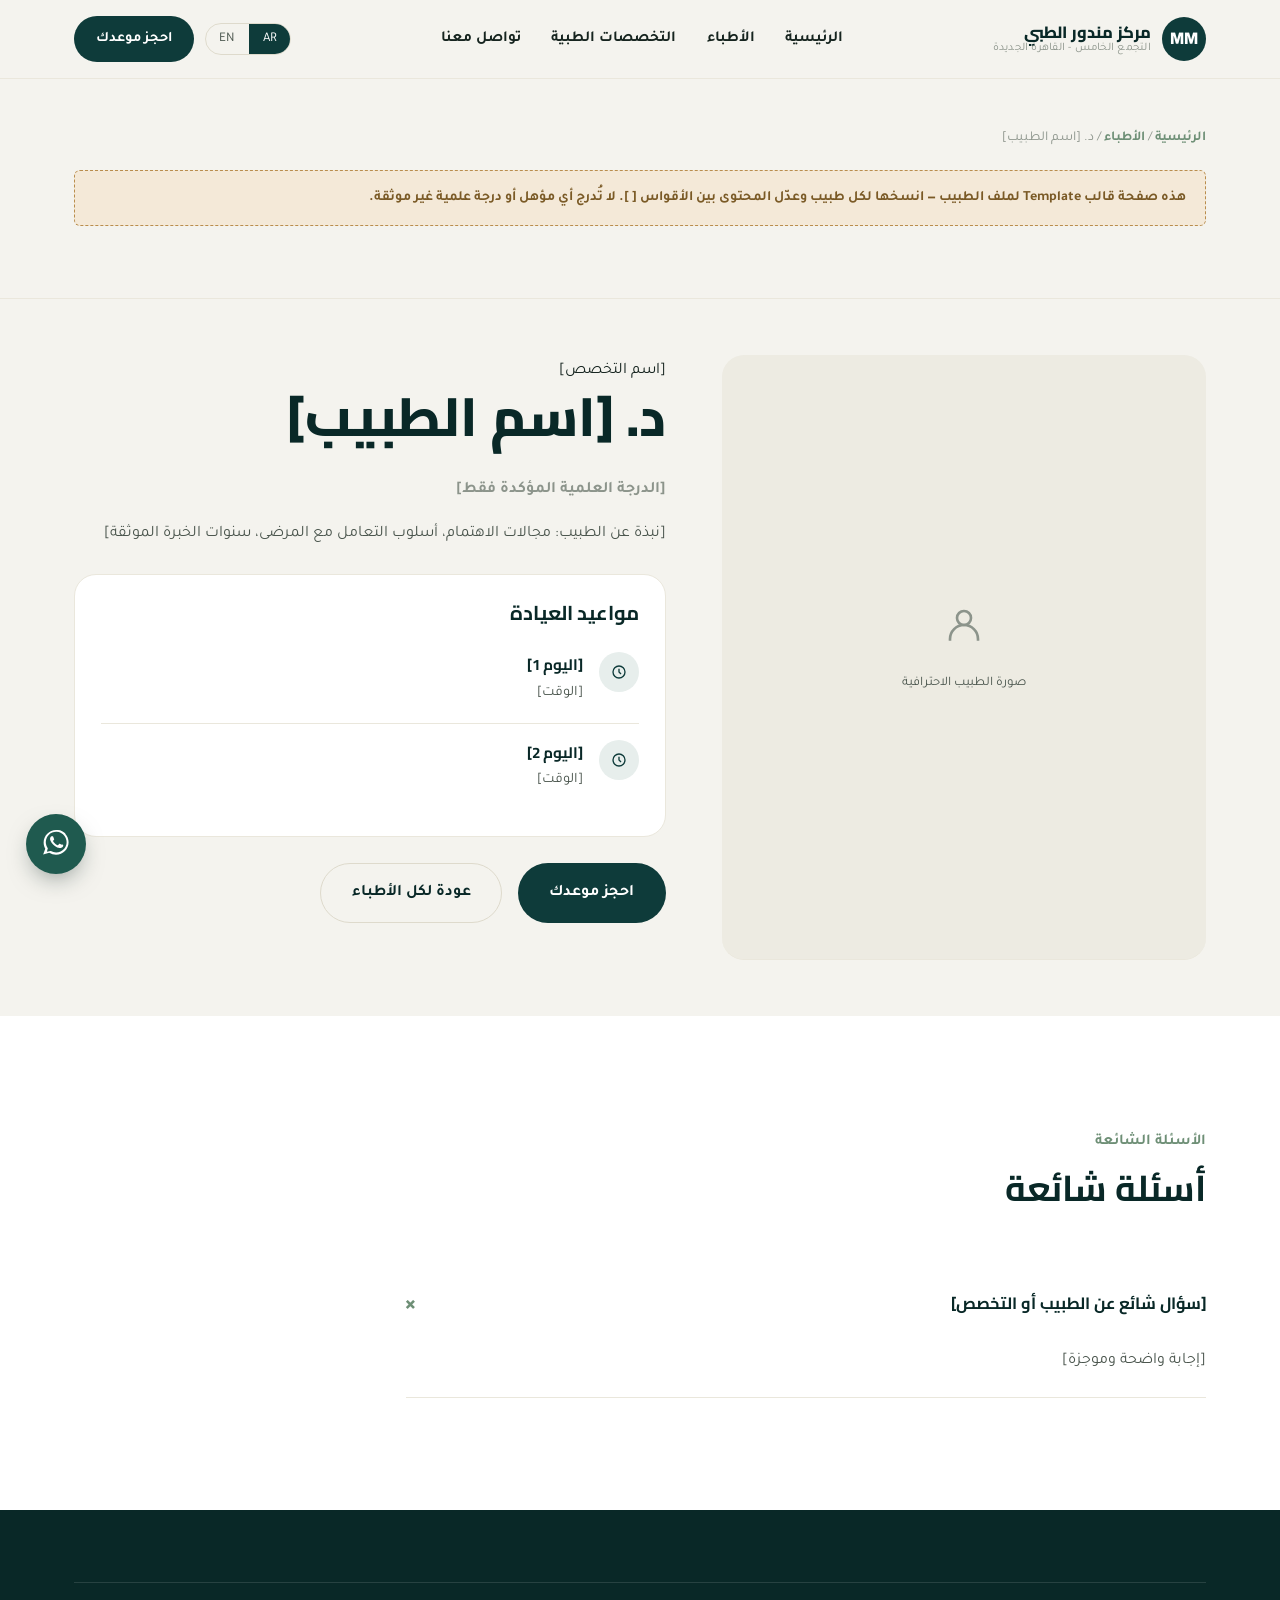
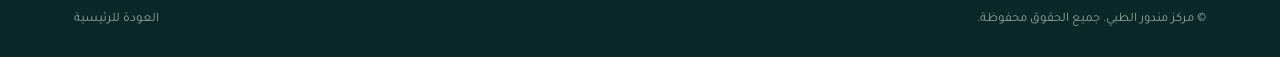
<file: doctor-template.html>
<!DOCTYPE html>
<html lang="ar" dir="rtl">
<head>
<meta charset="UTF-8">
<meta name="viewport" content="width=device-width, initial-scale=1.0">
<title>د. [اسم الطبيب] | مركز مندور الطبي</title>
<meta name="description" content="الملف الشخصي لـ د. [اسم الطبيب] في مركز مندور الطبي، [التخصص]، التجمع الخامس، القاهرة الجديدة.">
<link rel="preconnect" href="https://fonts.googleapis.com">
<link rel="preconnect" href="https://fonts.gstatic.com" crossorigin>
<link href="https://fonts.googleapis.com/css2?family=Cairo:wght@600;700;800&family=Tajawal:wght@400;500;700&display=swap" rel="stylesheet">
<link rel="stylesheet" href="css/style.css">
<script type="application/ld+json">
{"@context":"https://schema.org","@type":"Physician","name":"[Doctor Name]","medicalSpecialty":"[Specialty]"}
</script>
</head>
<body>

<header class="site-header">
  <div class="header-row container">
    <a href="index.html" class="brand">
      <span class="brand-mark">MM</span>
      <span class="brand-name">
        <strong data-ar="مركز مندور الطبي" data-en="Mandour Medical Center">مركز مندور الطبي</strong>
        <span data-ar="التجمع الخامس - القاهرة الجديدة" data-en="Fifth Settlement - New Cairo">التجمع الخامس - القاهرة الجديدة</span>
      </span>
    </a>
    <nav class="main-nav">
      <a href="index.html" data-ar="الرئيسية" data-en="Home">الرئيسية</a>
      <a href="index.html#doctors" data-ar="الأطباء" data-en="Doctors">الأطباء</a>
      <a href="index.html#specialties" data-ar="التخصصات الطبية" data-en="Specialties">التخصصات الطبية</a>
      <a href="index.html#contact" data-ar="تواصل معنا" data-en="Contact">تواصل معنا</a>
    </nav>
    <div class="header-actions">
      <div class="lang-switch"><button data-lang="ar" class="active">AR</button><button data-lang="en">EN</button></div>
      <a href="index.html#book" class="btn btn-primary btn-sm" data-ar="احجز موعدك" data-en="Book Appointment">احجز موعدك</a>
      <button class="hamburger" aria-label="menu"><span></span><span></span><span></span></button>
    </div>
  </div>
  <div class="mobile-nav">
    <a href="index.html" data-ar="الرئيسية" data-en="Home">الرئيسية</a>
    <a href="index.html#doctors" data-ar="الأطباء" data-en="Doctors">الأطباء</a>
    <a href="index.html#contact" data-ar="تواصل معنا" data-en="Contact">تواصل معنا</a>
  </div>
</header>

<div class="page-hero">
  <div class="container">
    <div class="breadcrumb"><a href="index.html" data-ar="الرئيسية" data-en="Home">الرئيسية</a> / <a href="index.html#doctors" data-ar="الأطباء" data-en="Doctors">الأطباء</a> / <span data-ar="د. [اسم الطبيب]" data-en="Dr. [Doctor Name]">د. [اسم الطبيب]</span></div>
    <div class="template-flag" data-ar="هذه صفحة قالب Template لملف الطبيب — انسخها لكل طبيب وعدّل المحتوى بين الأقواس [ ]. لا تُدرج أي مؤهل أو درجة علمية غير موثقة." data-en="This is a TEMPLATE doctor-profile page — duplicate it for each doctor and edit the bracketed [ ] content. Never add an unverified qualification or degree.">هذه صفحة قالب Template لملف الطبيب — انسخها لكل طبيب وعدّل المحتوى بين الأقواس [ ]. لا تُدرج أي مؤهل أو درجة علمية غير موثقة.</div>
  </div>
</div>

<section class="section-tight">
  <div class="container about-grid">
    <div class="doctor-photo" style="border-radius:var(--radius-l); aspect-ratio:4/5;">
      <div><svg width="42" height="42" viewBox="0 0 24 24" fill="none" stroke="currentColor" stroke-width="1.5"><circle cx="12" cy="8" r="4"/><path d="M4 21v-1a8 8 0 0 1 16 0v1"/></svg>
      <p style="margin-top:1rem" data-ar="صورة الطبيب الاحترافية" data-en="Doctor's professional photo">صورة الطبيب الاحترافية</p></div>
    </div>
    <div>
      <span class="eyebrow" data-ar="[اسم التخصص]" data-en="[Specialty Name]">[اسم التخصص]</span>
      <h1 data-ar="د. [اسم الطبيب]" data-en="Dr. [Doctor Name]">د. [اسم الطبيب]</h1>
      <p style="color:var(--ink-faint); font-weight:600;" data-ar="[الدرجة العلمية المؤكدة فقط]" data-en="[Verified qualification only]">[الدرجة العلمية المؤكدة فقط]</p>
      <p data-ar="[نبذة عن الطبيب: مجالات الاهتمام، أسلوب التعامل مع المرضى، سنوات الخبرة الموثقة]" data-en="[About the doctor: areas of focus, approach to patient care, verified years of experience]">[نبذة عن الطبيب: مجالات الاهتمام، أسلوب التعامل مع المرضى، سنوات الخبرة الموثقة]</p>

      <div class="contact-card" style="padding:1.6rem; margin:1.6rem 0;">
        <h3 data-ar="مواعيد العيادة" data-en="Clinic Hours">مواعيد العيادة</h3>
        <div class="contact-row"><span class="ico"><svg width="16" height="16" viewBox="0 0 24 24" fill="none" stroke="currentColor" stroke-width="2"><circle cx="12" cy="12" r="9"/><path d="M12 7v5l3 3"/></svg></span><div><strong data-ar="[اليوم 1]" data-en="[Day 1]">[اليوم 1]</strong><span data-ar="[الوقت]" data-en="[Time]">[الوقت]</span></div></div>
        <div class="contact-row"><span class="ico"><svg width="16" height="16" viewBox="0 0 24 24" fill="none" stroke="currentColor" stroke-width="2"><circle cx="12" cy="12" r="9"/><path d="M12 7v5l3 3"/></svg></span><div><strong data-ar="[اليوم 2]" data-en="[Day 2]">[اليوم 2]</strong><span data-ar="[الوقت]" data-en="[Time]">[الوقت]</span></div></div>
      </div>

      <div class="hero-ctas">
        <a href="index.html#book" class="btn btn-primary" data-ar="احجز موعدك" data-en="Book Appointment">احجز موعدك</a>
        <a href="index.html#doctors" class="btn btn-outline" data-ar="عودة لكل الأطباء" data-en="Back to All Doctors">عودة لكل الأطباء</a>
      </div>
    </div>
  </div>
</section>

<section class="bg-alt" id="faq">
  <div class="container">
    <div class="section-head">
      <span class="eyebrow" data-ar="الأسئلة الشائعة" data-en="FAQ">الأسئلة الشائعة</span>
      <h2 data-ar="أسئلة شائعة" data-en="Frequently Asked Questions">أسئلة شائعة</h2>
    </div>
    <div class="faq-list" style="max-width:800px;">
      <div class="faq-item open">
        <button class="faq-q"><span data-ar="[سؤال شائع عن الطبيب أو التخصص]" data-en="[Common question about the doctor or specialty]">[سؤال شائع عن الطبيب أو التخصص]</span><span class="plus">+</span></button>
        <div class="faq-a"><p data-ar="[إجابة واضحة وموجزة]" data-en="[Clear, concise answer]">[إجابة واضحة وموجزة]</p></div>
      </div>
    </div>
  </div>
</section>

<footer class="site-footer">
  <div class="container">
    <div class="footer-bottom">
      <span data-ar="© مركز مندور الطبي. جميع الحقوق محفوظة." data-en="© Mandour Medical Center. All Rights Reserved.">© مركز مندور الطبي. جميع الحقوق محفوظة.</span>
      <span><a href="index.html" data-ar="العودة للرئيسية" data-en="Back to Home">العودة للرئيسية</a></span>
    </div>
  </div>
</footer>

<a class="wa-float" href="https://wa.me/20000000000" aria-label="WhatsApp" target="_blank" rel="noopener">
  <svg width="28" height="28" viewBox="0 0 24 24" fill="currentColor"><path d="M20.5 3.5A10.4 10.4 0 0 0 12.1 0C6.2 0 1.4 4.8 1.4 10.7c0 1.9.5 3.7 1.4 5.3L1 21l5.2-1.4a10.7 10.7 0 0 0 5.9 1.7h0c5.9 0 10.7-4.8 10.7-10.7 0-2.9-1.1-5.6-3.1-7.6zM12.1 19.3h0a8.9 8.9 0 0 1-4.5-1.2l-.3-.2-3.1.8.8-3-.2-.3a8.9 8.9 0 1 1 7.3 3.9zm4.9-6.6c-.3-.1-1.6-.8-1.8-.9-.2-.1-.4-.1-.6.1-.2.3-.7.9-.8 1-.2.2-.3.2-.5.1-.3-.1-1.2-.4-2.2-1.4-.8-.7-1.4-1.6-1.5-1.9-.2-.3 0-.4.1-.6l.4-.5c.1-.1.2-.3.3-.4.1-.2 0-.4 0-.5-.1-.1-.6-1.5-.8-2-.2-.5-.4-.4-.6-.4h-.5c-.2 0-.5.1-.7.3-.2.3-.9.9-.9 2.2s1 2.5 1.1 2.7c.1.2 2 3 4.7 4.2.7.3 1.2.5 1.6.6.7.2 1.3.2 1.8.1.5-.1 1.6-.7 1.9-1.3.2-.6.2-1.1.2-1.3-.1-.1-.3-.2-.6-.3z"/></svg>
</a>

<script src="js/i18n.js"></script>
<script src="js/main.js"></script>
</body>
</html>
</file>
<file: css/style.css>
/* ==========================================================================
   Mandour Medical Center — Design System
   Tokens: ink #16241F | bg #F4F3EE | teal #0E3B3A | sage #6E8F76 | gold #B98D4D
   Type: Cairo (display) + Tajawal (body) — bilingual AR/EN, RTL default
   ========================================================================== */

:root{
  --ink:#16241F;
  --ink-soft:#4A554D;
  --ink-faint:#8C948B;
  --bg:#F4F3EE;
  --bg-alt:#EDEBE2;
  --surface:#FFFFFF;
  --teal:#0E3B3A;
  --teal-deep:#092827;
  --teal-tint:#E7EEEC;
  --sage:#6E8F76;
  --gold:#B98D4D;
  --gold-tint:#F4E9D8;
  --line:#DEDACC;
  --line-soft:#EAE7DC;
  --radius-s:6px;
  --radius-m:12px;
  --radius-l:22px;
  --shadow-card: 0 1px 2px rgba(22,36,31,.06), 0 8px 24px -12px rgba(22,36,31,.12);
  --maxw:1180px;
  --space-section: 7rem;
}

@media (max-width:720px){
  :root{ --space-section: 4rem; }
}

*,*::before,*::after{ box-sizing:border-box; }
html{ scroll-behavior:smooth; }
body{
  margin:0;
  background:var(--bg);
  color:var(--ink);
  font-family:'Tajawal', 'Cairo', sans-serif;
  font-size:16px;
  line-height:1.75;
  -webkit-font-smoothing:antialiased;
  overflow-x:hidden;
}
html[dir="rtl"] body{ font-family:'Tajawal','Cairo',sans-serif; }
html[dir="ltr"] body{ font-family:'Cairo','Tajawal',sans-serif; }

h1,h2,h3,h4{
  font-family:'Cairo', sans-serif;
  font-weight:700;
  color:var(--teal-deep);
  margin:0 0 .5em;
  line-height:1.3;
}
h1{ font-size:clamp(2.1rem, 4.2vw, 3.4rem); font-weight:800; line-height:1.2; }
h2{ font-size:clamp(1.6rem, 2.8vw, 2.35rem); }
h3{ font-size:1.25rem; }
p{ margin:0 0 1em; color:var(--ink-soft); }
a{ color:inherit; text-decoration:none; }
img{ max-width:100%; display:block; }
ul{ margin:0; padding:0; list-style:none; }
button{ font-family:inherit; cursor:pointer; }

.container{ max-width:var(--maxw); margin:0 auto; padding:0 1.5rem; }
section{ padding:var(--space-section) 0; }
.section-tight{ padding:3.5rem 0; }

.section-head{ max-width:640px; margin-bottom:3rem; }
html[dir="ltr"] .section-head{ }
.section-head .eyebrow{
  display:inline-block;
  color:var(--sage);
  font-weight:600;
  font-size:.95rem;
  margin-bottom:.6rem;
}
.section-head p{ font-size:1.08rem; }

.bg-alt{ background:var(--surface); }
.bg-teal{ background:var(--teal); color:#EFF3F1; }
.bg-teal h2, .bg-teal h3, .bg-teal .eyebrow{ color:#EFF3F1; }
.bg-teal p{ color:#C9D6D1; }

/* ---------- Buttons ---------- */
.btn{
  display:inline-flex;
  align-items:center;
  gap:.5rem;
  padding:.95rem 1.9rem;
  border-radius:999px;
  font-weight:700;
  font-size:1rem;
  border:1.5px solid transparent;
  transition:transform .18s ease, background .2s ease, border-color .2s ease, color .2s ease;
  white-space:nowrap;
}
.btn:hover{ transform:translateY(-2px); }
.btn-primary{ background:var(--teal); color:#fff; }
.btn-primary:hover{ background:var(--teal-deep); }
.btn-gold{ background:var(--gold); color:#2A1D0C; }
.btn-gold:hover{ background:#A67C40; }
.btn-outline{ background:transparent; border-color:var(--line); color:var(--teal-deep); }
.btn-outline:hover{ border-color:var(--teal); }
.btn-ghost-light{ background:transparent; border-color:rgba(255,255,255,.4); color:#fff; }
.btn-ghost-light:hover{ border-color:#fff; }
.btn-wa{ background:#1F5A4F; color:#fff; }
.btn-wa:hover{ background:#164940; }
.btn-sm{ padding:.6rem 1.3rem; font-size:.9rem; }

/* ---------- Header ---------- */
.site-header{
  position:sticky; top:0; z-index:100;
  background:rgba(244,243,238,.9);
  backdrop-filter:blur(10px);
  border-bottom:1px solid var(--line-soft);
}
.header-row{
  display:flex; align-items:center; justify-content:space-between;
  padding:1rem 1.5rem; gap:1.5rem;
}
.brand{ display:flex; align-items:center; gap:.7rem; }
.brand-mark{
  width:44px; height:44px; border-radius:50%;
  background:var(--teal); color:#fff;
  display:flex; align-items:center; justify-content:center;
  font-family:'Cairo'; font-weight:800; font-size:1.05rem;
  flex-shrink:0;
}
.brand-name{ display:flex; flex-direction:column; line-height:1.2; }
.brand-name strong{ font-family:'Cairo'; font-weight:800; font-size:1.02rem; color:var(--teal-deep); }
.brand-name span{ font-size:.72rem; color:var(--ink-faint); letter-spacing:.02em; }

.main-nav{ display:flex; align-items:center; gap:1.9rem; }
.main-nav a{ font-weight:600; font-size:.96rem; color:var(--ink); position:relative; padding:.3rem 0; }
.main-nav a::after{
  content:''; position:absolute; bottom:-2px; right:0; left:auto; width:0; height:2px; background:var(--gold);
  transition:width .2s ease;
}
html[dir="ltr"] .main-nav a::after{ right:auto; left:0; }
.main-nav a:hover::after{ width:100%; }

.header-actions{ display:flex; align-items:center; gap:.7rem; }
.lang-switch{
  display:flex; border:1.5px solid var(--line); border-radius:999px; overflow:hidden; font-size:.82rem; font-weight:700;
}
.lang-switch button{
  background:transparent; border:none; padding:.4rem .85rem; color:var(--ink-soft);
}
.lang-switch button.active{ background:var(--teal); color:#fff; }
.phone-chip{ display:flex; align-items:center; gap:.4rem; font-weight:700; font-size:.92rem; color:var(--teal-deep); }
.hamburger{ display:none; background:none; border:none; padding:.3rem; }
.hamburger span{ display:block; width:24px; height:2px; background:var(--teal-deep); margin:5px 0; border-radius:2px; }

.mobile-nav{
  display:none; flex-direction:column; gap:0; background:var(--surface);
  border-top:1px solid var(--line-soft); padding:.5rem 1.5rem 1.2rem;
}
.mobile-nav a{ padding:.85rem 0; border-bottom:1px solid var(--line-soft); font-weight:600; }
.mobile-nav.open{ display:flex; }

@media (max-width:960px){
  .main-nav{ display:none; }
  .hamburger{ display:block; }
  .phone-chip{ display:none; }
}

/* ---------- Hero ---------- */
.hero{
  position:relative;
  padding:5.5rem 0 6rem;
  overflow:hidden;
}
.hero-grid{
  display:grid; grid-template-columns:1.05fr .95fr; gap:3.5rem; align-items:center;
}
@media (max-width:900px){ .hero-grid{ grid-template-columns:1fr; gap:2.5rem; } }
.hero-eyebrow{
  display:inline-flex; align-items:center; gap:.5rem;
  background:var(--teal-tint); color:var(--teal-deep);
  padding:.5rem 1rem; border-radius:999px; font-weight:700; font-size:.88rem; margin-bottom:1.4rem;
}
.hero h1{ margin-bottom:1.1rem; }
.hero .lead{ font-size:1.18rem; color:var(--ink-soft); max-width:520px; margin-bottom:2rem; }
.hero-ctas{ display:flex; flex-wrap:wrap; gap:1rem; margin-bottom:2.2rem; }
.hero-trust{ display:flex; flex-wrap:wrap; gap:1.8rem; }
.hero-trust div{ display:flex; align-items:center; gap:.5rem; font-size:.9rem; color:var(--ink-soft); font-weight:600; }
.hero-trust svg{ flex-shrink:0; color:var(--sage); }

.hero-visual{
  position:relative; border-radius:var(--radius-l); overflow:hidden;
  aspect-ratio:4/5; background:linear-gradient(160deg, var(--teal) 0%, var(--teal-deep) 100%);
  display:flex; align-items:center; justify-content:center;
  color:#dfe9e5;
}
.hero-visual .ph-label{
  position:absolute; inset:0; display:flex; flex-direction:column; align-items:center; justify-content:center;
  text-align:center; padding:2rem; gap:.8rem;
}
.hero-visual .ph-label span{ font-size:.85rem; opacity:.7; max-width:220px; }
.hero-visual::before{
  content:''; position:absolute; inset:0;
  background-image:radial-gradient(circle at 30% 20%, rgba(255,255,255,.08), transparent 40%);
}
.hero-badge-float{
  position:absolute; bottom:1.4rem; inset-inline-start:1.4rem;
  background:#fff; color:var(--teal-deep); border-radius:var(--radius-m);
  padding:1rem 1.3rem; box-shadow:var(--shadow-card);
  display:flex; align-items:center; gap:.8rem; max-width:250px;
}
.hero-badge-float .num{ font-family:'Cairo'; font-weight:800; font-size:1.5rem; color:var(--teal); }
.hero-badge-float span.label{ font-size:.78rem; color:var(--ink-faint); font-weight:600; }

/* ---------- Quick booking ---------- */
.booking-panel{
  background:var(--surface); border:1px solid var(--line-soft);
  border-radius:var(--radius-l); padding:2.4rem; box-shadow:var(--shadow-card);
  margin-top:-4.6rem; position:relative; z-index:5;
}
.booking-panel h2{ margin-bottom:.3rem; }
.booking-panel .lead-small{ color:var(--ink-soft); margin-bottom:1.8rem; }
.patient-toggle{ display:inline-flex; background:var(--bg-alt); border-radius:999px; padding:.25rem; margin-bottom:1.6rem; }
.patient-toggle button{
  border:none; background:transparent; padding:.55rem 1.3rem; border-radius:999px; font-weight:700; font-size:.9rem; color:var(--ink-soft);
}
.patient-toggle button.active{ background:var(--teal); color:#fff; }
.form-grid{ display:grid; grid-template-columns:repeat(3,1fr); gap:1.1rem; }
@media (max-width:820px){ .form-grid{ grid-template-columns:repeat(2,1fr); } }
@media (max-width:560px){ .form-grid{ grid-template-columns:1fr; } }
.form-field{ display:flex; flex-direction:column; gap:.4rem; }
.form-field.full{ grid-column:1 / -1; }
.form-field label{ font-size:.85rem; font-weight:700; color:var(--teal-deep); }
.form-field input, .form-field select, .form-field textarea{
  border:1.5px solid var(--line); border-radius:var(--radius-s); padding:.8rem .95rem;
  font-family:inherit; font-size:.95rem; background:var(--bg); color:var(--ink);
}
.form-field input:focus, .form-field select:focus, .form-field textarea:focus{
  outline:none; border-color:var(--teal);
}
.form-actions{ margin-top:1.6rem; display:flex; align-items:center; gap:1rem; flex-wrap:wrap; }
.form-note{ font-size:.82rem; color:var(--ink-faint); }
.confirm-msg{
  display:none; margin-top:1.4rem; background:var(--teal-tint); border:1px solid var(--teal);
  color:var(--teal-deep); padding:1rem 1.2rem; border-radius:var(--radius-s); font-weight:600;
}
.confirm-msg.show{ display:block; }

/* ---------- About ---------- */
.about-grid{ display:grid; grid-template-columns:.9fr 1.1fr; gap:3.5rem; align-items:center; }
@media (max-width:900px){ .about-grid{ grid-template-columns:1fr; } }
.about-visual{
  border-radius:var(--radius-l); aspect-ratio:1/1; background:var(--teal-tint);
  display:flex; align-items:center; justify-content:center; color:var(--teal); text-align:center; padding:2rem;
  border:1px dashed var(--sage);
}
.about-points{ display:grid; grid-template-columns:1fr 1fr; gap:1.4rem; margin-top:1.6rem; }
@media (max-width:560px){ .about-points{ grid-template-columns:1fr; } }
.about-point{ display:flex; gap:.8rem; align-items:flex-start; }
.about-point .ico{
  width:38px; height:38px; border-radius:50%; background:var(--gold-tint); color:var(--gold);
  display:flex; align-items:center; justify-content:center; flex-shrink:0;
}
.about-point strong{ display:block; font-family:'Cairo'; color:var(--teal-deep); margin-bottom:.15rem; }
.about-point p{ margin:0; font-size:.92rem; }

/* ---------- Stats ---------- */
.stats-bar{
  display:grid; grid-template-columns:repeat(4,1fr);
  border-top:1px solid rgba(255,255,255,.18); border-bottom:1px solid rgba(255,255,255,.18);
}
@media (max-width:760px){ .stats-bar{ grid-template-columns:repeat(2,1fr); } }
.stat{ padding:2.4rem 1.5rem; text-align:center; border-inline-end:1px solid rgba(255,255,255,.18); }
.stat:last-child{ border-inline-end:none; }
.stat .num{ font-family:'Cairo'; font-weight:800; font-size:2.4rem; color:#fff; display:block; }
.stat .lbl{ font-size:.9rem; color:#C9D6D1; font-weight:600; margin-top:.3rem; }

/* ---------- Cards grid (specialties / services / why-us) ---------- */
.grid-3{ display:grid; grid-template-columns:repeat(3,1fr); gap:1.6rem; }
.grid-4{ display:grid; grid-template-columns:repeat(4,1fr); gap:1.4rem; }
@media (max-width:960px){ .grid-3, .grid-4{ grid-template-columns:repeat(2,1fr); } }
@media (max-width:600px){ .grid-3, .grid-4{ grid-template-columns:1fr; } }

.spec-card{
  background:var(--surface); border:1px solid var(--line-soft); border-radius:var(--radius-m);
  padding:1.9rem; transition:border-color .2s ease, transform .2s ease;
  display:flex; flex-direction:column; gap:.8rem;
}
.spec-card:hover{ border-color:var(--sage); transform:translateY(-3px); }
.spec-card .ico{
  width:46px; height:46px; border-radius:var(--radius-s); background:var(--teal-tint); color:var(--teal);
  display:flex; align-items:center; justify-content:center;
}
.spec-card h3{ margin-bottom:.1rem; }
.spec-card p{ font-size:.92rem; margin-bottom:.4rem; }
.spec-card .more{ font-weight:700; color:var(--teal); font-size:.9rem; margin-top:auto; }

/* ---------- Dental highlight ---------- */
.dental-highlight{
  display:grid; grid-template-columns:1fr 1fr; gap:0; border-radius:var(--radius-l); overflow:hidden;
  border:1px solid var(--line-soft);
}
@media (max-width:860px){ .dental-highlight{ grid-template-columns:1fr; } }
.dental-highlight .txt{ background:var(--surface); padding:3rem; display:flex; flex-direction:column; justify-content:center; }
.dental-highlight .visual{
  background:linear-gradient(160deg, var(--teal-deep), var(--teal));
  min-height:320px; display:flex; align-items:center; justify-content:center; color:#dfe9e5; padding:2rem; text-align:center;
}
.tag-list{ display:flex; flex-wrap:wrap; gap:.6rem; margin:1.2rem 0 1.6rem; }
.tag-list span{
  background:var(--bg-alt); color:var(--teal-deep); font-size:.85rem; font-weight:600;
  padding:.5rem .95rem; border-radius:999px;
}

/* ---------- Doctors ---------- */
.doctor-toolbar{ display:flex; flex-wrap:wrap; gap:.8rem; margin-bottom:2.2rem; }
.doctor-toolbar select{
  border:1.5px solid var(--line); border-radius:999px; padding:.6rem 1.2rem; background:var(--surface); font-weight:600; font-size:.9rem;
}
.doctor-card{
  background:var(--surface); border:1px solid var(--line-soft); border-radius:var(--radius-m); overflow:hidden;
  display:flex; flex-direction:column;
}
.doctor-photo{
  aspect-ratio:4/5; background:var(--bg-alt); display:flex; align-items:center; justify-content:center;
  color:var(--ink-faint); font-size:.82rem; text-align:center; padding:1rem; border-bottom:1px solid var(--line-soft);
}
.doctor-info{ padding:1.3rem 1.4rem 1.5rem; display:flex; flex-direction:column; gap:.5rem; flex:1; }
.doctor-info .spec{ color:var(--sage); font-weight:700; font-size:.85rem; }
.doctor-info h3{ margin-bottom:0; font-size:1.1rem; }
.doctor-info .deg{ font-size:.82rem; color:var(--ink-faint); }
.doctor-info p{ font-size:.88rem; margin:.3rem 0; }
.doctor-actions{ display:flex; gap:.6rem; margin-top:auto; padding-top:.6rem; }

/* ---------- Why us ---------- */
.why-item{ display:flex; gap:1.1rem; align-items:flex-start; padding:1.4rem 0; border-bottom:1px solid var(--line-soft); }
.why-item:last-child{ border-bottom:none; }
.why-item .ico{
  width:44px; height:44px; border-radius:50%; background:var(--teal-tint); color:var(--teal);
  display:flex; align-items:center; justify-content:center; flex-shrink:0;
}
.why-item strong{ display:block; font-family:'Cairo'; color:var(--teal-deep); margin-bottom:.2rem; }
.why-item p{ margin:0; font-size:.93rem; }
.why-columns{ display:grid; grid-template-columns:1fr 1fr; gap:0 3rem; }
@media (max-width:760px){ .why-columns{ grid-template-columns:1fr; } }

/* ---------- Journey ---------- */
.journey{ display:flex; align-items:flex-start; justify-content:space-between; gap:1rem; position:relative; }
@media (max-width:820px){ .journey{ flex-direction:column; } }
.journey::before{
  content:''; position:absolute; top:26px; inset-inline-start:5%; inset-inline-end:5%; height:2px; background:var(--line);
}
@media (max-width:820px){ .journey::before{ display:none; } }
.journey-step{ flex:1; text-align:center; position:relative; z-index:1; padding:0 .5rem; }
@media (max-width:820px){ .journey-step{ text-align:start; display:flex; gap:1rem; align-items:center; } }
.journey-step .circle{
  width:54px; height:54px; border-radius:50%; background:var(--surface); border:2px solid var(--teal);
  color:var(--teal); font-family:'Cairo'; font-weight:800; font-size:1.2rem;
  display:flex; align-items:center; justify-content:center; margin:0 auto .9rem; flex-shrink:0;
}
.journey-step h3{ font-size:1rem; margin-bottom:.2rem; }
.journey-step p{ font-size:.85rem; }

/* ---------- Testimonials ---------- */
.testimonial-cta{
  border:1px solid var(--line-soft); border-radius:var(--radius-l); padding:3rem; text-align:center; background:var(--surface);
}
.stars{ color:var(--gold); font-size:1.4rem; letter-spacing:.2rem; margin-bottom:1rem; }

/* ---------- Insurance ---------- */
.insurance-grid{ display:grid; grid-template-columns:repeat(5,1fr); gap:1rem; margin:2rem 0; }
@media (max-width:760px){ .insurance-grid{ grid-template-columns:repeat(2,1fr); } }
.insurance-chip{
  border:1px solid var(--line-soft); border-radius:var(--radius-s); background:var(--surface);
  padding:1.4rem 1rem; text-align:center; font-weight:700; font-size:.85rem; color:var(--ink-soft);
}

/* ---------- FAQ ---------- */
.faq-item{ border-bottom:1px solid var(--line-soft); }
.faq-q{
  display:flex; justify-content:space-between; align-items:center; width:100%;
  background:none; border:none; padding:1.4rem 0; font-family:'Cairo'; font-weight:700; font-size:1.02rem;
  color:var(--teal-deep); text-align:start;
}
.faq-q .plus{ font-size:1.4rem; color:var(--sage); transition:transform .2s ease; flex-shrink:0; margin-inline-start:1rem; }
.faq-item.open .plus{ transform:rotate(45deg); }
.faq-a{ max-height:0; overflow:hidden; transition:max-height .25s ease; }
.faq-a p{ padding-bottom:1.4rem; margin:0; }
.faq-item.open .faq-a{ max-height:400px; }

/* ---------- Contact ---------- */
.contact-grid{ display:grid; grid-template-columns:1fr 1fr; gap:3rem; }
@media (max-width:860px){ .contact-grid{ grid-template-columns:1fr; } }
.contact-card{ background:var(--surface); border:1px solid var(--line-soft); border-radius:var(--radius-l); padding:2.4rem; }
.contact-row{ display:flex; gap:1rem; align-items:flex-start; padding:1rem 0; border-bottom:1px solid var(--line-soft); }
.contact-row:last-child{ border-bottom:none; }
.contact-row .ico{
  width:40px; height:40px; border-radius:50%; background:var(--teal-tint); color:var(--teal);
  display:flex; align-items:center; justify-content:center; flex-shrink:0;
}
.contact-row strong{ display:block; font-family:'Cairo'; color:var(--teal-deep); font-size:.95rem; }
.contact-row span{ font-size:.9rem; color:var(--ink-soft); }
.contact-ctas{ display:flex; gap:.8rem; flex-wrap:wrap; margin-top:1.6rem; }
.map-frame{
  border-radius:var(--radius-l); overflow:hidden; border:1px solid var(--line-soft); min-height:340px;
  background:var(--bg-alt); display:flex; align-items:center; justify-content:center; color:var(--ink-faint); text-align:center; padding:2rem;
}

/* ---------- Footer ---------- */
.site-footer{ background:var(--teal-deep); color:#C9D6D1; padding:4.5rem 0 1.6rem; }
.footer-grid{ display:grid; grid-template-columns:1.4fr 1fr 1fr 1fr; gap:2.5rem; margin-bottom:3rem; }
@media (max-width:820px){ .footer-grid{ grid-template-columns:1fr 1fr; } }
@media (max-width:520px){ .footer-grid{ grid-template-columns:1fr; } }
.footer-grid h4{ color:#fff; font-size:.98rem; margin-bottom:1.1rem; }
.footer-grid ul li{ margin-bottom:.65rem; font-size:.9rem; }
.footer-grid ul li a:hover{ color:#fff; }
.footer-brand p{ color:#9FB2AB; font-size:.9rem; max-width:280px; }
.footer-social{ display:flex; gap:.7rem; margin-top:1rem; }
.footer-social a{
  width:36px; height:36px; border-radius:50%; border:1px solid rgba(255,255,255,.2);
  display:flex; align-items:center; justify-content:center;
}
.footer-bottom{
  border-top:1px solid rgba(255,255,255,.12); padding-top:1.6rem;
  display:flex; justify-content:space-between; flex-wrap:wrap; gap:.8rem; font-size:.82rem; color:#8FA39B;
}
.footer-bottom a{ margin-inline-start:1rem; }

/* ---------- Floating WhatsApp ---------- */
.wa-float{
  position:fixed; bottom:1.6rem; inset-inline-end:1.6rem; z-index:200;
  width:60px; height:60px; border-radius:50%; background:#1F5A4F; color:#fff;
  display:flex; align-items:center; justify-content:center; box-shadow:0 10px 24px -8px rgba(15,40,35,.5);
  transition:transform .2s ease;
}
.wa-float:hover{ transform:scale(1.07); }

/* ---------- Breadcrumb (inner pages) ---------- */
.breadcrumb{ font-size:.85rem; color:var(--ink-faint); margin-bottom:1.2rem; }
.breadcrumb a{ color:var(--sage); font-weight:600; }
.page-hero{ padding:3rem 0 2.5rem; border-bottom:1px solid var(--line-soft); }
.template-flag{
  background:var(--gold-tint); color:#7A5A26; border:1px dashed var(--gold);
  padding:.9rem 1.2rem; border-radius:var(--radius-s); font-size:.88rem; font-weight:600; margin-bottom:2rem;
}

/* ---------- Utility ---------- */
.center{ text-align:center; margin-inline:auto; }
.mt-0{ margin-top:0; }
[data-i18n], [data-ar]{ }
</file>
